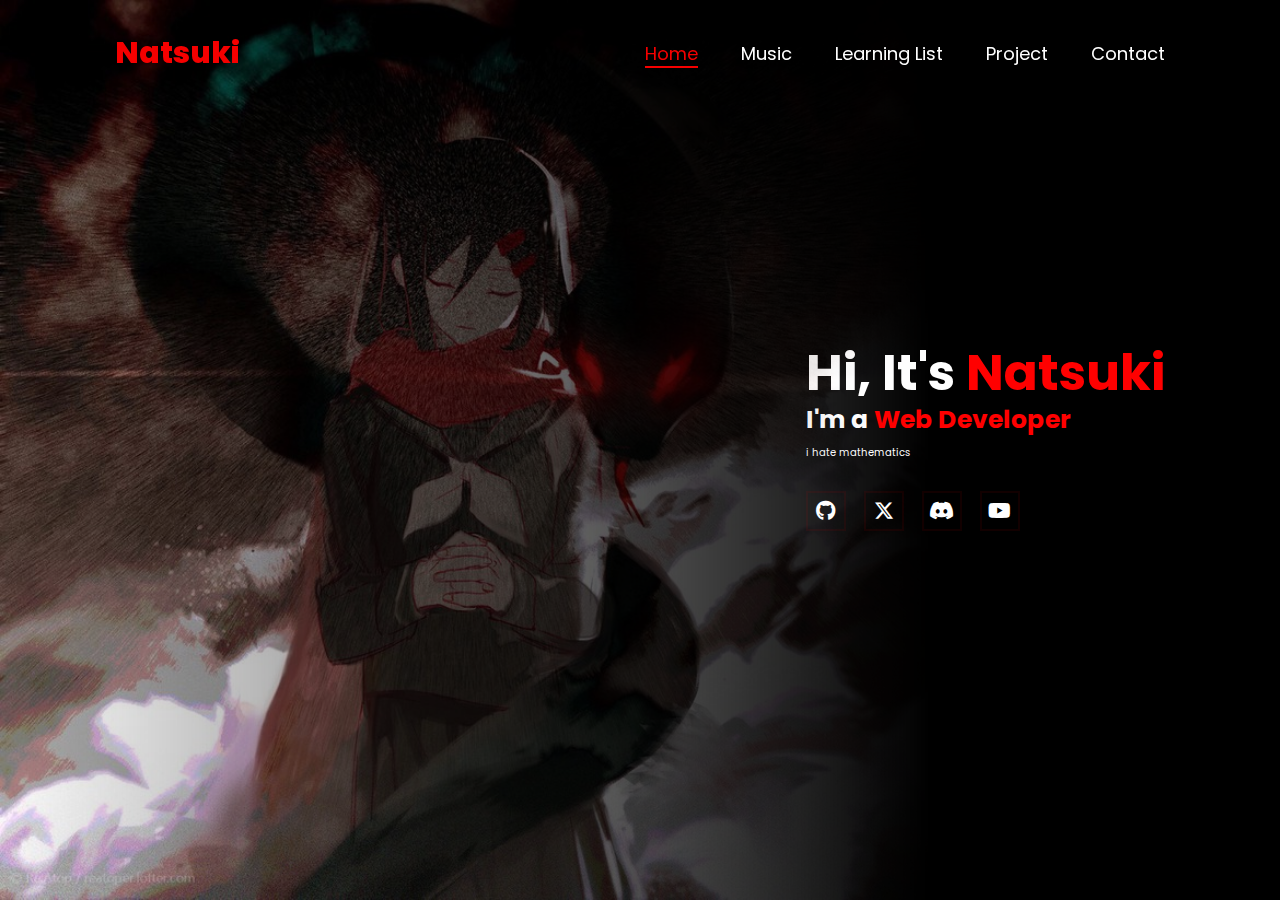
<file: index.html>
<!DOCTYPE html>
<html lang="en">
<head>
    <meta charset="UTF-8">
    <meta name="viewport" content="width=device-width, initial-scale=1.0">
    <link rel="stylesheet" href="https://cdnjs.cloudflare.com/ajax/libs/font-awesome/6.5.2/css/all.min.css"/>
    <link rel="stylesheet" href="./styles/style.css">
    <title>Natsuki-Blog</title>
</head>
<body>
    <header>
        <a class="logo" href="#">Natsuki</a>
        <nav>
            <a class="active" href="./index.html">Home</a>
            <a href="./music.html">Music</a>
            <a href="./learning.html">Learning List</a>
            <a href="./project.html">Project</a>
            <a href="./contact.html">Contact</a>
        </nav>
    </header>
    <section class="home">
        <div class="home-img">
            <img src="./assets/Ayano.jpg" alt=""/>
         </div>
        <div class="home-content">
            <h1>Hi, It's <span>Natsuki</span></h1>
            <h3 class="typing-text">I'm a <span></span></h3>
            <p>i hate mathematics</p>
            <div class="social-icons">
                <a href="https://github.com/Nerimaki-jp"><i class="fa-brands fa-github"></i></a>
                <a href="https://x.com/Zixment"><i class="fa-brands fa-x-twitter"></i></a>
                <a href="https://discord.com/users/716116965818630147"><i class="fa-brands fa-discord"></i></a>
                <a href="https://www.youtube.com/@zixment"><i class="fa-brands fa-youtube"></i></a>
            </div>
        </div>
        </section>
    
</body>
</html>
</file>
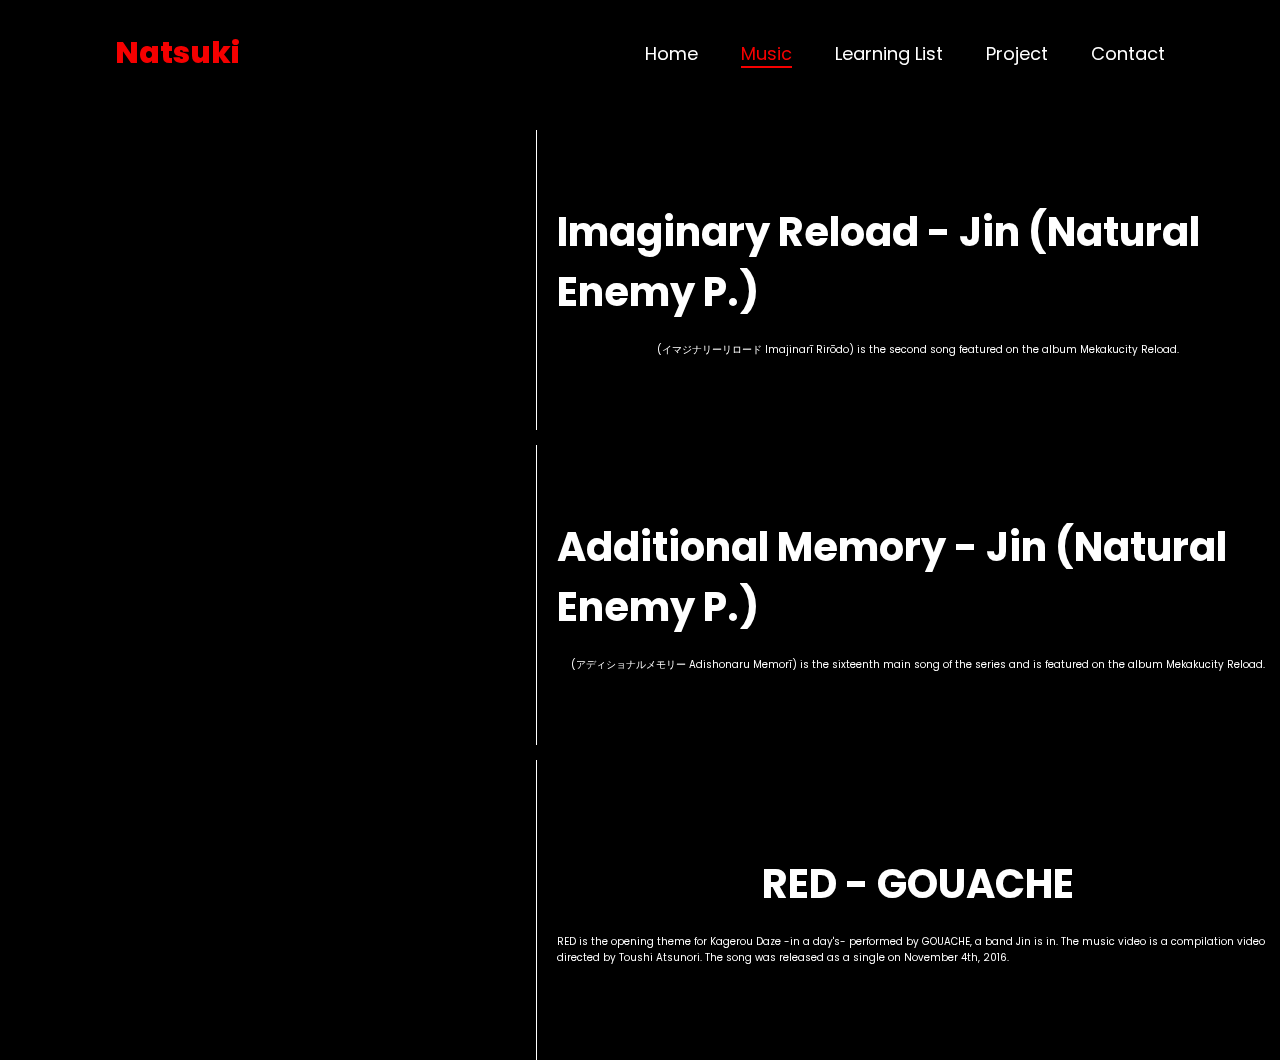
<file: music.html>
<!DOCTYPE html>
<html lang="en">
<head>
    <meta charset="UTF-8">
    <meta name="viewport" content="width=device-width, initial-scale=1.0">
    <title>Natsuki-Blog</title>
    <link rel="stylesheet" href="./styles/style.css">
    <link rel="stylesheet" href="./styles/music.css">
</head>
<body>
    <header>
        <a class="logo" href="#">Natsuki</a>
        <nav>
            <a href="./index.html">Home</a>
            <a class="active" href="./music.html">Music</a>
            <a href="./learning.html">Learning List</a>
            <a href="./project.html">Project</a>
            <a href="./contact.html">Contact</a>
        </nav>
    </header>
    <div class="music-grid">
        <div class="music1">
            <div class="youtubemusic">
                <iframe class="musiclink" width="90%" height="90%" src="https://www.youtube.com/embed/p3gNtCgKj5c" title="『&quot;Imaginary Reload&quot;』MAD" frameborder="0" allow="accelerometer; autoplay; clipboard-write; encrypted-media; gyroscope; picture-in-picture; web-share" referrerpolicy="strict-origin-when-cross-origin" allowfullscreen></iframe>
            </div>
            <div class="youtubeinfo">
                <div class="youtubetitle">
                    <h3 class="youtubeinfotext">
                        Imaginary Reload - Jin (Natural Enemy P.)
                    </h3>
                </div>
                <div class="youtubedescription">
                    <p class="youtubeinfotextdescription">
                        (イマジナリーリロード Imajinarī Rirōdo) is the second
                         song featured on the album Mekakucity Reload.
                    </p>
                </div>
            </div>
        </div>
        <div class="music2">
            <div class="youtubemusic">
                <iframe class="musiclink" width="90%" height="90%" src="https://www.youtube.com/embed/q2QfH1JqtkY" title="じん−アディショナルメモリー / JIN−Additional Memory" frameborder="0" allow="accelerometer; autoplay; clipboard-write; encrypted-media; gyroscope; picture-in-picture; web-share" referrerpolicy="strict-origin-when-cross-origin" allowfullscreen></iframe>
            </div>
            <div class="youtubeinfo">
                <div class="youtubetitle">
                    <h3 class="youtubeinfotext">
                        Additional Memory - Jin (Natural Enemy P.)
                    </h3>
                </div>
                <div class="youtubedescription">
                    <p class="youtubeinfotextdescription">
                        (アディショナルメモリー Adishonaru Memorī) is the sixteenth main 
                        song of the series and is featured on the album Mekakucity Reload.
                    </p>
                </div>
            </div>
        </div>
        <div class="music3">
            <div class="youtubemusic">
                <iframe class="musiclink" width="90%" height="90%" src="https://www.youtube.com/embed/swnKEygTXgI" title="GOUACHE - RED [English CC]" frameborder="0" allow="accelerometer; autoplay; clipboard-write; encrypted-media; gyroscope; picture-in-picture; web-share" referrerpolicy="strict-origin-when-cross-origin" allowfullscreen></iframe>
            </div>
            <div class="youtubeinfo">
                <div class="youtubetitle">
                    <h3 class="youtubeinfotext">
                        RED - GOUACHE
                    </h3>
                </div>
                <div class="youtubedescription">
                    <p class="youtubeinfotextdescription">
                        RED is the opening theme for Kagerou Daze -in a day's- performed by GOUACHE, a band Jin is in. The music video is a compilation video directed by Toushi Atsunori. 
                        The song was released as a single on November 4th, 2016.
                    </p>
                </div>
            </div>
        </div>
    </div>
    
</body>
</html>
</file>
<file: styles/style.css>
@import url("https://fonts.googleapis.com/css2?family=Poppins%3Awght%40100%3B200%3B300%3B400%3B500%3B600&display=swap%27%29%3B");

*{
    margin: 0;
    padding: 0;
    box-sizing: border-box;
    text-decoration: none;
    border: none;
    outline: none;
    font-family: "Poppins","sans-serif";
}

html {
    font-size: 62.5%;
}

body {
    width: 100%;
    height: 100%;
    overflow-x: hidden;
    background-color: black;
    color: white;
}

header{
    margin-top: 20px;
    position: fixed;
    top: 0;
    left: 0;
    width: 100%;
    padding: 1rem 9%;
    background-color: transparent;
    filter: drop-shadow(10px);
    display: flex;
    justify-content: space-between;
    align-items: center;
    z-index: 100;
}

.logo{
    font-size: 3rem;
    color: rgb(245, 0, 0);
    font-weight: 800;
    cursor: pointer;
    transition: .5s;
}

.logo:hover {
    transform: scale(1.1);
}

nav a{
    font-size: 1.8rem;
    color: white;
    margin-left: 4rem;
    font-weight: 5001;
    transition: .3s ease;
    border-bottom: 2px solid transparent;
}


nav a:hover,
nav a.active {
    color: rgb(245, 0, 0);
    border-bottom: 2px solid;
}




section{
    min-height: 100vh;
    padding: 5rem 9% 5rem;

}

.home {
    position: relative;
    display: flex;
    justify-content: flex-end;
    align-items: center;
    min-height: 100vh;
    padding: 5rem 9% 5rem;
    background-color: black;
}

.home .home-content h1{
    font-size: 6rem;
    font-weight: 700;
    line-height: 1.3;
}

span{
    color: red;
}

.home .home-content h3{
    font-size: 4rem;
    margin-bottom: 1rem;
    font-weight: 700;
}

.home-img img{
    left: 0px;
    justify-items: left;
}

.home-img img {
    position: absolute;
    left: 0;
    top: 50%;
    transform: translateY(-50%);
    height: 100vh;
    object-fit: cover;
    mask-image: linear-gradient(to right, rgba(0,0,0,1), rgba(0,0,0,0));
}

.social-icons a{
    display: inline-flex;
    justify-content: center;
    align-items: center;
    width: 4rem;
    height: 4rem;
    background-color: transparent;
    border: 0.2rem solid rgba(245, 0, 0, 0.075);
    font-size: 2rem;
    margin: 3rem 1.5rem 3rem 0;
    transition: .3s ease;
    color: white;
    cursor: pointer;
    z-index: 1000;
    position: relative;
}

.social-icons a:hover{
    color: rgb(175, 175, 175);
    transform: scale(1.1);

}

.typing-text{
    font-size: 2.5rem;
    line-height: 1.2;
    font-weight: 600;
    min-width: 280px;
}

.typing-text span{
    position: relative;
}

.typing-text span::before{
    content: "Web Developer";
    animation: words 20s infinite;
}

.typing-text span::after{
    content: "";
    background-color: rgba(0, 0, 0, 0);
    position: absolute;
    width: calc(100% + 8px);
    height: 1.4em;
    border-left: 3px solid black;
    right: -8;
    animation: cursor 0.6s infinite;
    font-size: inherit;
}

@media (max-width: 995px) {
    .home {
        flex-direction: column-reverse;
        justify-content: center;
        align-items: center;
        padding-top: 10rem;
    }

    .home-img img {
        position: static;
        width: 100%;
        height: auto;
        transform: none;
        margin-bottom: 2rem;
        mask-image: radial-gradient(circle at center, rgb(0, 0, 0) 10%, transparent 80%);
        mask-composite: intersect;
    }

    .home-content {
        text-align: center;
        
    }
    nav{
        display: flex;
        flex-direction: row;
    }
    nav a {
        white-space: nowrap;
        align-items: center;
        
    }



}

@keyframes cursor {
    to{
        border-left: 3px solid;
    }   
}

@keyframes words {
    0%, 50%{
        content:"dumbass who always sleepy"
    }
    61%, 100%{
        content:"Anime Copyright Consultant";
    }  
}

@media(max-width:1000px){
    .home{
        gap: 4rem;
    }
}

@media(max-width:995px){
    .home{
        flex-direction: column;
        margin: 5rem 4rem;
    }
}

.home .home-content h3{
    font-size: 2.5rem;
    line-height: 1.2;
}

.home .home-content h1{
    font-size: 5rem;
}

.home .home-content img{
    width: 70vh;
    margin-top: 4rem;
}
</file>
<file: styles/music.css>
header{
    background-color: rgba(0, 0, 0, 0.815);
    margin-top: 0;
    padding-top: 3rem;
}
.music-grid{
    margin-top: 13rem;
    display: grid;
    grid-template-rows: 30rem 30rem 30rem;
    gap: 1.5rem;
}

.music-grid div {
    background-color: transparent;
    display: flex;
    gap: 2rem;
}

.youtubemusic, .youtubeinfo {
    display: inline-block;
    height: 100%;
    width: 40%;
}
.youtubemusic{
    margin-left: 2rem;
}

.youtubemusic iframe{
    transition: 0.4s ;
}
.youtubemusic iframe:hover {
    transform: scale(1.09);
    margin-left: 1rem;
}
.youtubeinfo {
    width: 60%;
    display: flex;
    flex-direction: column;
    justify-content:center;
    align-items: center;
    gap: 1rem;
    padding-left: 20px;
    border-left: 1px solid white;
}

.youtubeinfotext {
    font-size: 4rem;
}

.youtubetitle {
    display: block;
}

.youtubedescription {
    display: block
}
</file>
